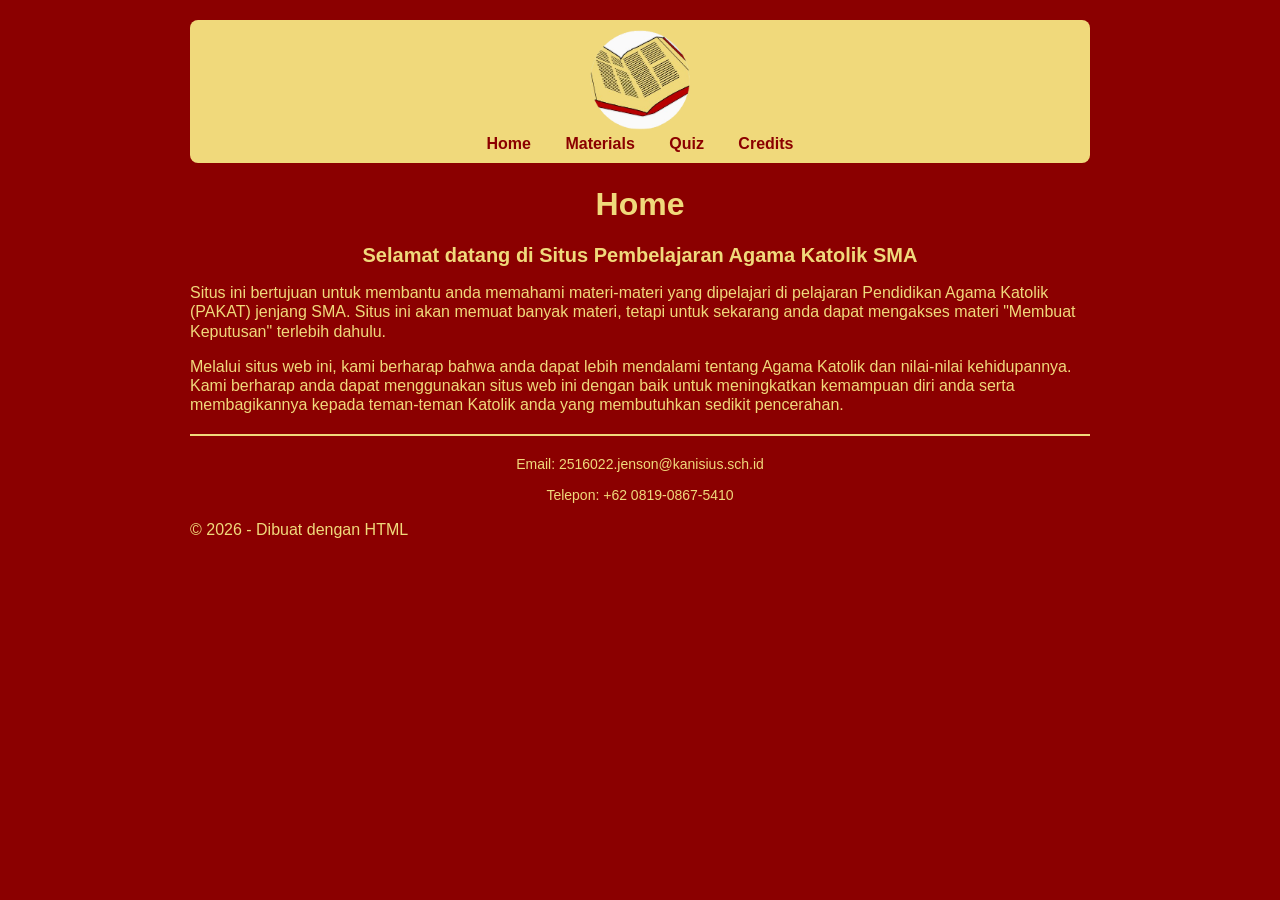
<file: index.html>
<!DOCTYPE html>
<html lang="en">
  <head>
    <meta charset="UTF-8">
    <link rel="stylesheet" href="styles.css">
    <meta name="viewport" content="width=device-width, initial-scale=1.0">
    <title>Pen</title>
  </head>
  <body>
  <!--- Navbar --->
  <nav>
    <img src="Logo.png" alt="Logo Situs" width="100px" height="100px" id="logo"><br>
    <a href="index.html">Home</a>
    <a href="materials.html">Materials</a>
    <a href="quiz.html">Quiz</a>
    <a href="credits.html">Credits</a>
  </nav>
    
  <h1>Home</h1>
    <p id="opening"><b>Selamat datang di Situs Pembelajaran Agama Katolik SMA</b></p>
    
    <p>Situs ini bertujuan untuk membantu anda memahami materi-materi yang dipelajari di pelajaran Pendidikan Agama Katolik (PAKAT) jenjang SMA. Situs ini akan memuat banyak materi, tetapi untuk sekarang anda dapat mengakses materi "Membuat Keputusan" terlebih dahulu.</p>

    <p>Melalui situs web ini, kami berharap bahwa anda dapat lebih mendalami tentang Agama Katolik dan nilai-nilai kehidupannya. Kami berharap anda dapat menggunakan situs web ini dengan baik untuk meningkatkan kemampuan diri anda serta membagikannya kepada teman-teman Katolik anda yang membutuhkan sedikit pencerahan.</p>
    
    <hr>
  <!--- Footer --->
    <p>Email: 2516022.jenson@kanisius.sch.id</p>
    <p>Telepon: +62 0819-0867-5410</p>
    <p>&copy; 2026 - Dibuat dengan HTML</p>
  </body>
</html>
</file>
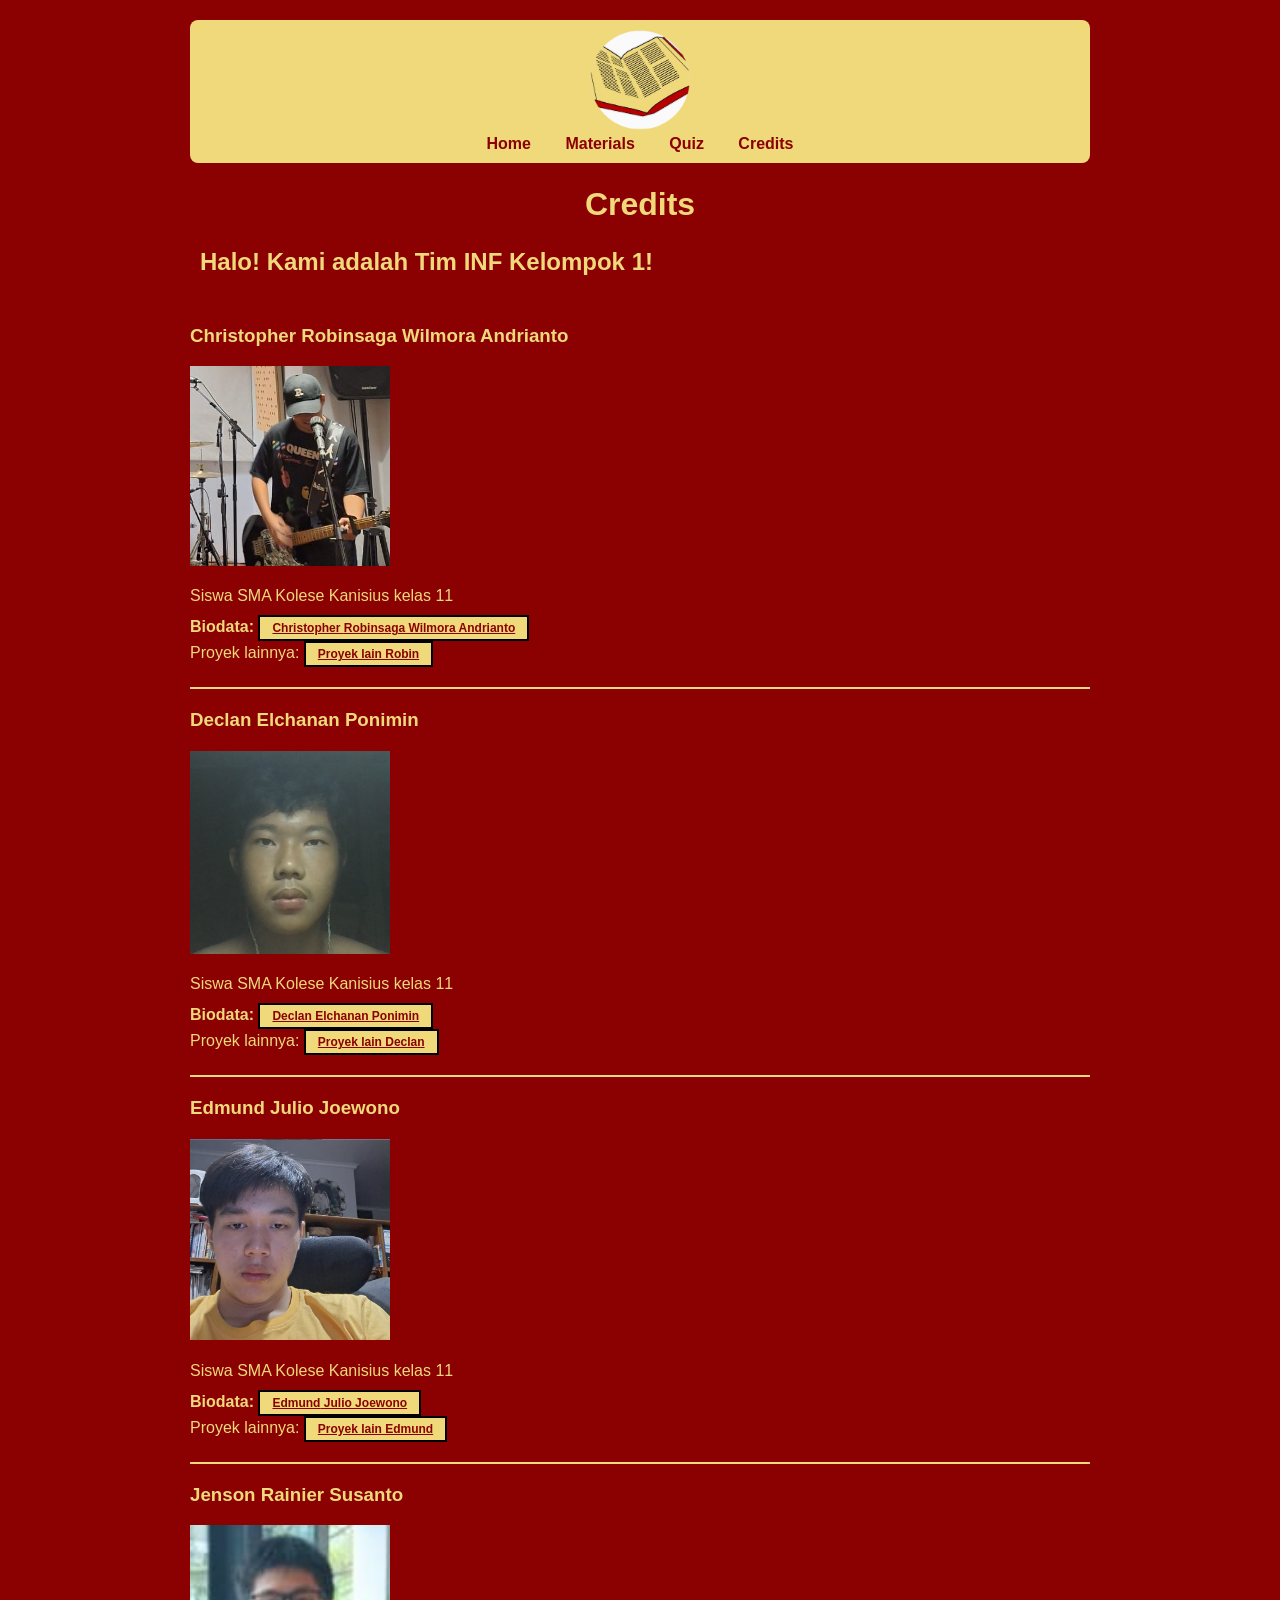
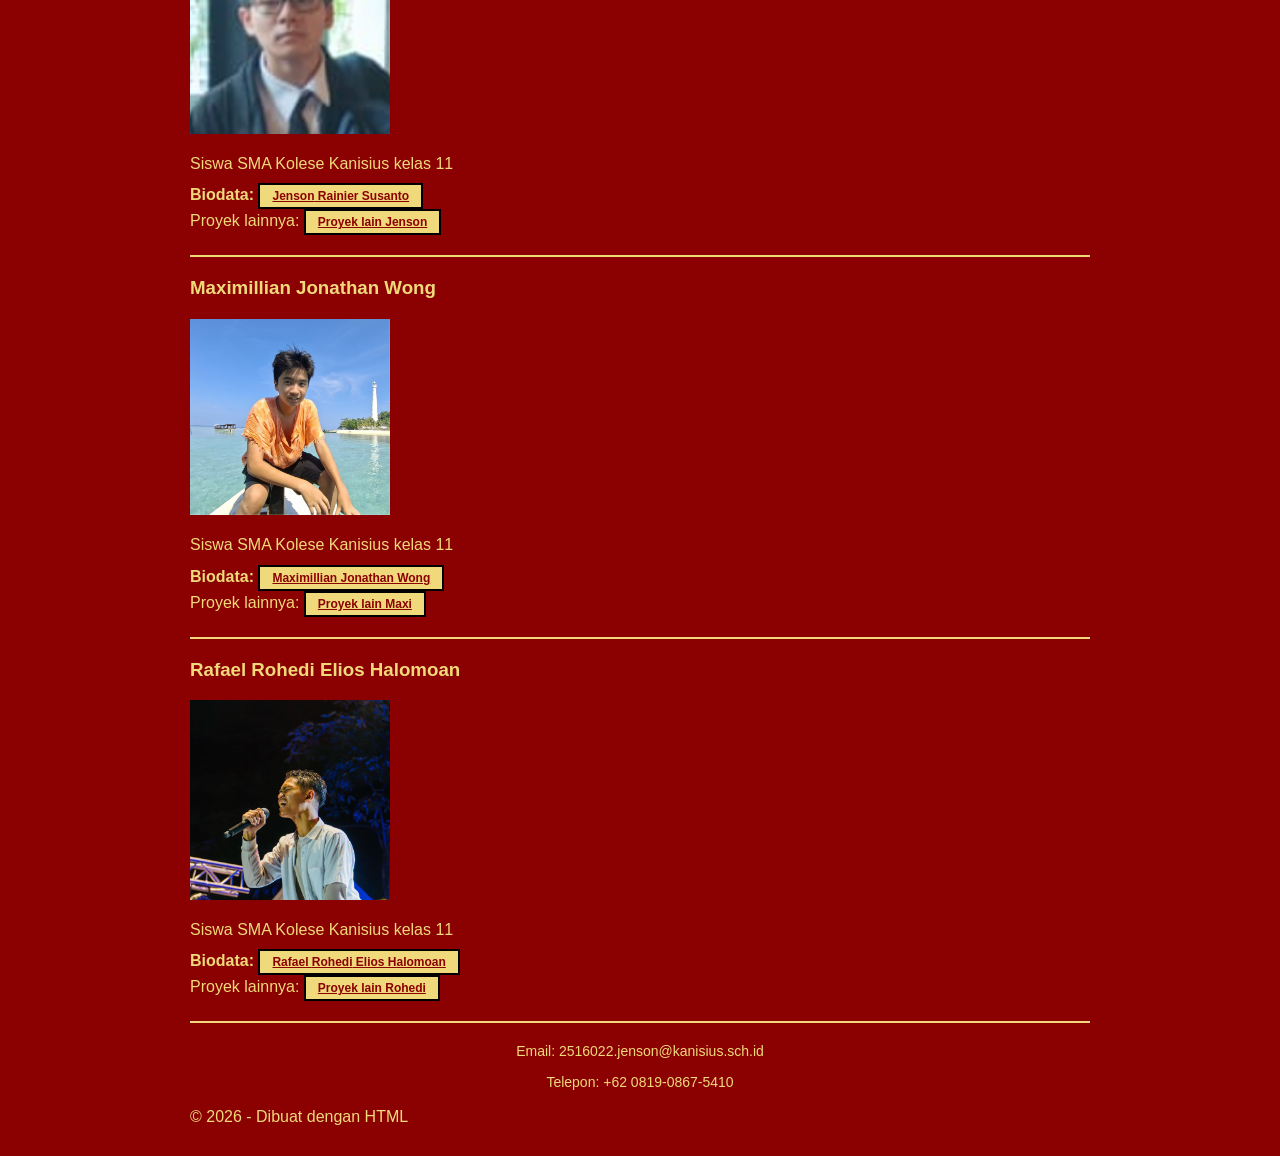
<file: credits.html>
<!DOCTYPE html>
<html lang="en">
  <head>
    <meta charset="UTF-8">
    <link rel="stylesheet" href="styles.css">
    <meta name="viewport" content="width=device-width, initial-scale=1.0">
    <title>Pen</title>
  </head>
  <body>
  <!--- Navbar --->
  <nav>
    <img src="Logo.png" alt="Logo Situs" width="100px" height="100px" id="logo"><br>
    <a href="index.html">Home</a>
    <a href="materials.html">Materials</a>
    <a href="quiz.html">Quiz</a>
    <a href="credits.html">Credits</a>
  </nav>
    
  <h1>Credits</h1>
    <h2 text-align="center">Halo! Kami adalah Tim INF Kelompok 1!</h3>
    <br>

    <h3>Christopher Robinsaga Wilmora Andrianto</h3>
    <img src="Robin.jpg" alt="Foto Profil Robin" width="200px">
    <p>Siswa SMA Kolese Kanisius kelas 11 </p>
    <label for="rbnbio"><b>Biodata:</b></label>
    <button type="button" id="rbnbio"><a href="https://codepen.io/christopherrobinsaga/pen/MYJXxvy" target="_blank" rel="noopener noreferrer" title="Biodata Robin">Christopher <strong>Robin</strong>saga Wilmora Andrianto</a></button>
    <br>
    <label for="rbnproject">Proyek lainnya:</label>
    <button type="button" id="rbnproject"><a href="https://codepen.io/christopherrobinsaga" target="_blank" rel="noopener noreferrer" title="Codepen Robin">Proyek lain Robin</a></button>

    <br><hr>
  
    <h3>Declan Elchanan Ponimin</h3>
    <img src="decln.jpg" alt="Foto Profil Declan" width="200px">
    <p>Siswa SMA Kolese Kanisius kelas 11</p>
    <label for="decbio"><b>Biodata:</b></label>
    <button type="button" id="decbio"><a href="https://codepen.io/editor/decln/pen/019f59f4-3c53-7ebe-b108-d872a327d01b" target="_parent" rel="noopener noreferrer" title="Biodata Declan"><strong>Declan</strong> Elchanan Ponimin</a></button>
    <br>
    <label for="decproject">Proyek lainnya:</label>
    <button type="button" id="decproject"><a href="https://codepen.io/decln" target="_blank" rel="noopener noreferrer" title="Codepen Declan">Proyek lain Declan</a></button>

    <br><hr>

    <h3>Edmund Julio Joewono</h3>
    <img src="Edmund.png" alt="Foto Profil Edmund" width="200px">
    <p>Siswa SMA Kolese Kanisius kelas 11</p>
    <label for="edmbio"><b>Biodata:</b></label>
    <button type="button" id="edmbio"><a href="https://codepen.io/editor/Edmund-Julio-Joewono/pen/019f59f9-184c-7f72-8b16-d4a9d03c524a" target="_parent" rel="noopener noreferrer" title="Bidoata Edmund"><strong>Edmund</strong> Julio Joewono</a></button>
    <br>
    <label for="edmproject">Proyek lainnya:</label>
    <button type="button" id="edmproject"><a href="https://codepen.io/christopherrobinsaga" target="_blank" rel="noopener noreferrer" title="Codepen Edmund">Proyek lain Edmund</a></button>

    <br><hr>
    
    <h3>Jenson Rainier Susanto</h3>
    <img src="Jenson Rainier Susanto.png" alt="Foto Profil Jenson" width="200px">
    <p>Siswa SMA Kolese Kanisius kelas 11</p>
    <label for="jsnbio"><b>Biodata:</b></label>
    <button type="button" id="jsnbio"><a href="https://codepen.io/editor/Jenson-Rainier-Susanto/pen/019f59e9-51e2-7b6e-9c55-2c0e0afe199e" target="_parent" rel="noopener noreferrer" title="Biodata Jenson"><strong>Jenson</strong> Rainier Susanto</a></button>
    <br>
    <label for="jsnproject">Proyek lainnya:</label>
    <button type="button" id="jsnproject"><a href="https://codepen.io/Jenson-Rainier-Susanto" target="_blank" rel="noopener noreferrer" title="Codepen Jenson">Proyek lain Jenson</a></button>

    <br><hr>

    <h3>Maximillian Jonathan Wong</h3>
    <img src="Maxi Wong.jpg" alt="Foto Profil Maxi" width="200px">
    <p>Siswa SMA Kolese Kanisius kelas 11</p>
    <label for="maxbio"><b>Biodata:</b></label>
    <button type="button" id="maxbio"><a href="https://codepen.io/editor/Maximillian-Jonathan-Wong/pen/019f59fb-5e3a-78c3-96d8-69058761eb44" target="_parent" rel="noopener noreferrer" title="Biodata Maxi"><strong>Maxi</strong>millian Jonathan Wong</a></button>
    <br>
    <label for="maxproject">Proyek lainnya:</label>
    <button type="button" id="maxproject"><a href="https://codepen.io/Maximillian-Jonathan-Wong" target="_blank" rel="noopener noreferrer" title="Codepen Maxi">Proyek lain Maxi</a></button>

    <br><hr>

    <h3>Rafael Rohedi Elios Halomoan</h3>
    <img src="Rohedi.jpg" alt="Foto Profil Rohedi" width="200px">
    <p>Siswa SMA Kolese Kanisius kelas 11</p>
    <label for="rhdbio"><b>Biodata:</b></label>
    <button type="button" id="rhdbio"><a href="https://codepen.io/editor/Rafael-Rohedi-Elios-Halomoan/pen/019f59fb-1648-78ab-9dd6-1f2da8e5431f" target="_parent" rel="noopener noreferrer" title="Biodata Rohedi">Rafael <strong>Rohedi</strong> Elios Halomoan</a></button>
    <br>
    <label for="rhdproject">Proyek lainnya:</label>
    <button type="button" id="rhdproject"><a href="https://codepen.io/Rafael-Rohedi-Elios-Halomoan" target="_blank" rel="noopener noreferrer" title="Codepen Rohedi">Proyek lain Rohedi</a></button>

    <hr>

    <p>Email: 2516022.jenson@kanisius.sch.id</p>
    <p>Telepon: +62 0819-0867-5410</p>
    <p>&copy; 2026 - Dibuat dengan HTML</p>
  </body>
</html>
</file>
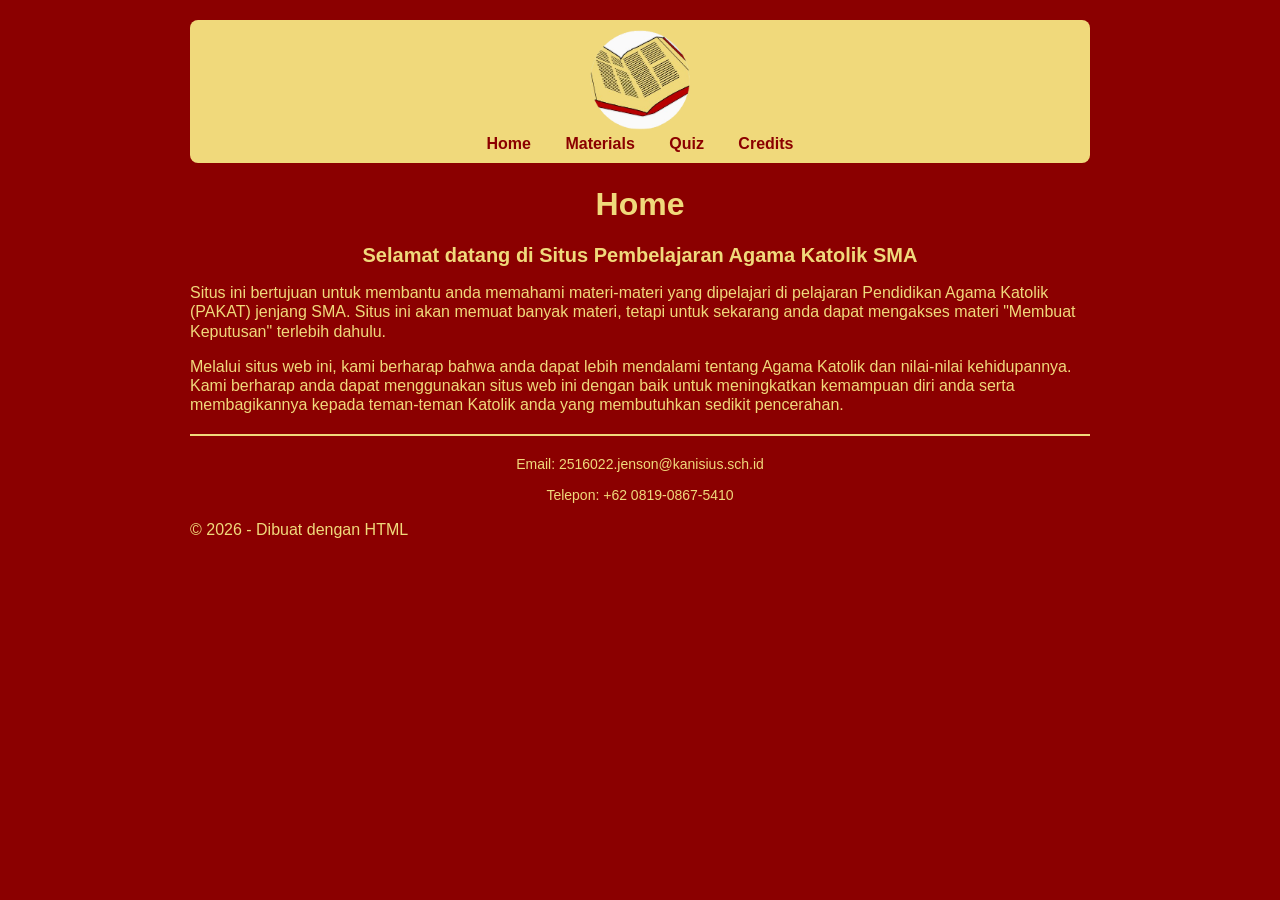
<file: home.html>
<!DOCTYPE html>
<html lang="en">
  <head>
    <meta charset="UTF-8">
    <link rel="stylesheet" href="styles.css">
    <meta name="viewport" content="width=device-width, initial-scale=1.0">
    <title>Pen</title>
  </head>
  <body>
  <!--- Navbar --->
  <nav>
    <img src="Logo.png" alt="Logo Situs" width="100px" height="100px" id="logo"><br>
    <a href="home.html">Home</a>
    <a href="materials.html">Materials</a>
    <a href="quiz.html">Quiz</a>
    <a href="credits.html">Credits</a>
  </nav>
    
  <h1>Home</h1>
    <p id="opening"><b>Selamat datang di Situs Pembelajaran Agama Katolik SMA</b></p>
    
    <p>Situs ini bertujuan untuk membantu anda memahami materi-materi yang dipelajari di pelajaran Pendidikan Agama Katolik (PAKAT) jenjang SMA. Situs ini akan memuat banyak materi, tetapi untuk sekarang anda dapat mengakses materi "Membuat Keputusan" terlebih dahulu.</p>

    <p>Melalui situs web ini, kami berharap bahwa anda dapat lebih mendalami tentang Agama Katolik dan nilai-nilai kehidupannya. Kami berharap anda dapat menggunakan situs web ini dengan baik untuk meningkatkan kemampuan diri anda serta membagikannya kepada teman-teman Katolik anda yang membutuhkan sedikit pencerahan.</p>
    
    <hr>
  <!--- Footer --->
    <p>Email: 2516022.jenson@kanisius.sch.id</p>
    <p>Telepon: +62 0819-0867-5410</p>
    <p>&copy; 2026 - Dibuat dengan HTML</p>
  </body>
</html>
</file>
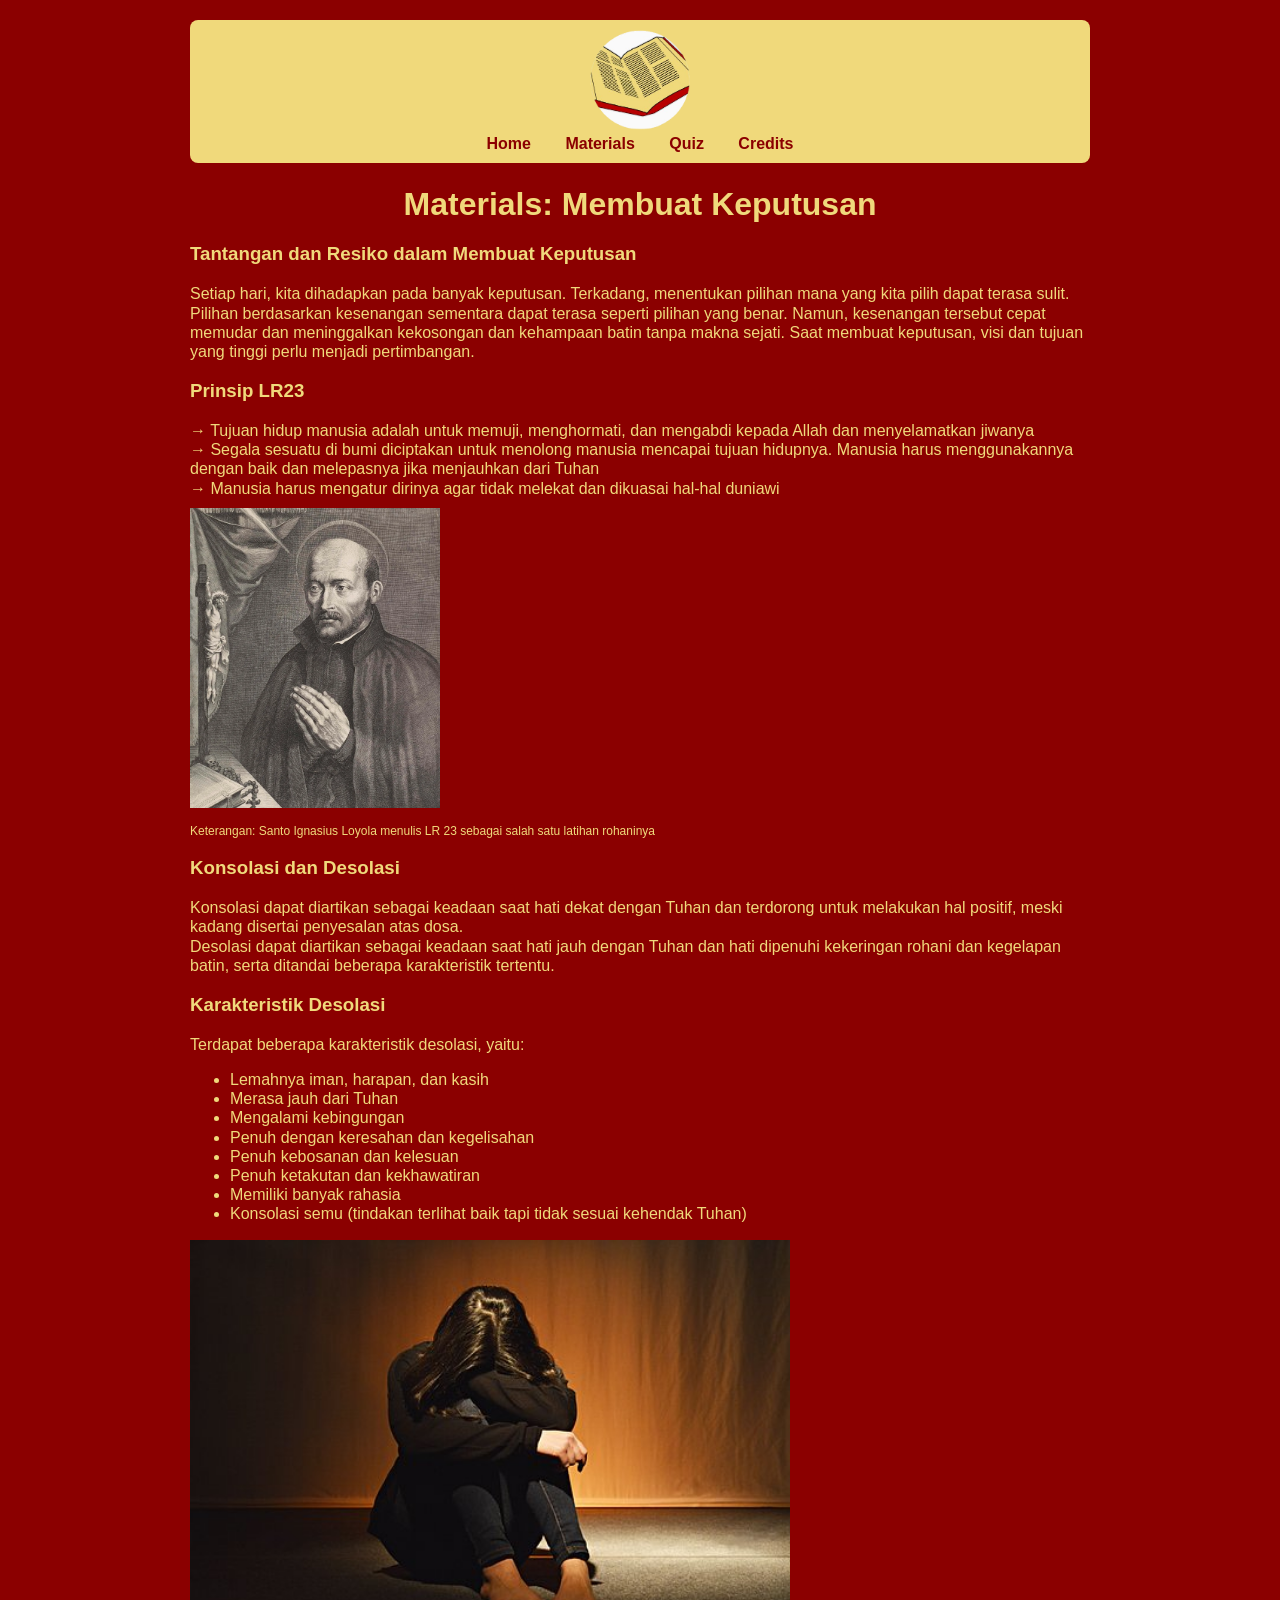
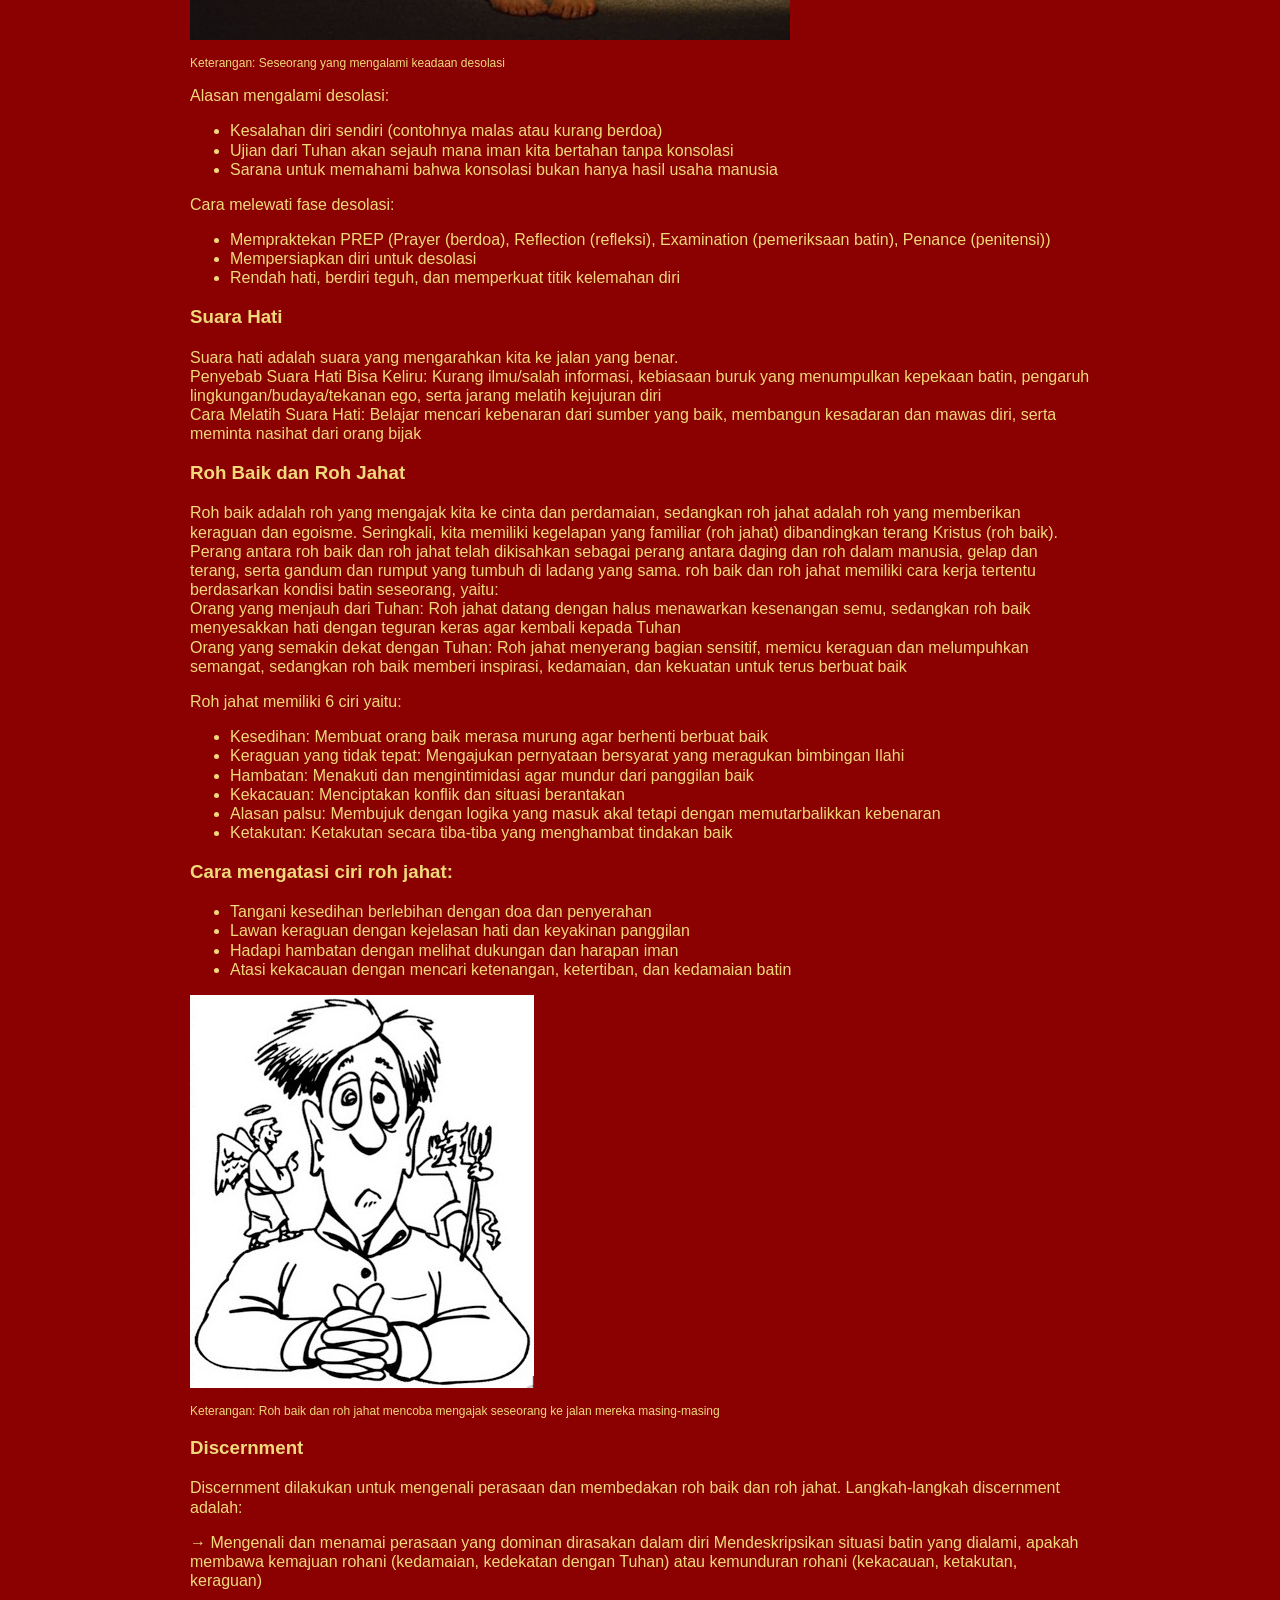
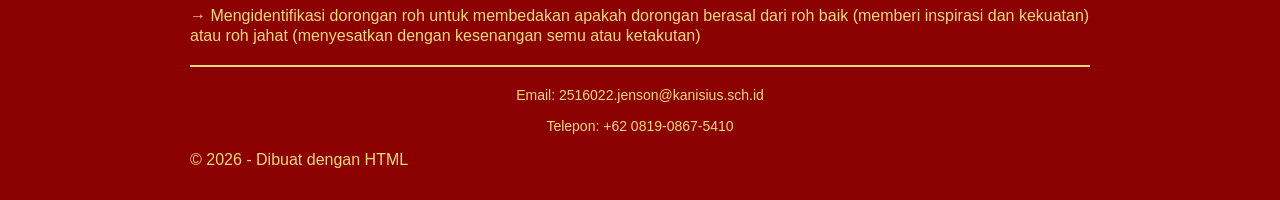
<file: materials.html>
<!DOCTYPE html>
<html lang="en">
  <head>
    <meta charset="UTF-8">
    <link rel="stylesheet" href="styles.css">
    <meta name="viewport" content="width=device-width, initial-scale=1.0">
    <title>Pen</title>
  </head>
  <body>
  <!--- Navbar --->
  <nav>
    <img src="Logo.png" alt="Logo Situs" width="100px" height="100px" id="logo"><br>
    <a href="home.html">Home</a>
    <a href="materials.html">Materials</a>
    <a href="quiz.html">Quiz</a>
    <a href="credits.html">Credits</a>
  </nav>
    
  <h1>Materials: Membuat Keputusan</h1>
    <h3>Tantangan dan Resiko dalam Membuat Keputusan</h3>
    <p>Setiap hari, kita dihadapkan pada banyak keputusan. Terkadang, menentukan pilihan mana yang kita pilih dapat terasa sulit. Pilihan berdasarkan kesenangan sementara dapat terasa seperti pilihan yang benar. Namun, kesenangan tersebut cepat memudar dan meninggalkan kekosongan dan kehampaan batin tanpa makna sejati. Saat membuat keputusan, visi dan tujuan yang tinggi perlu menjadi pertimbangan.</p>

    <h3>Prinsip LR23</h3>
    <p>→ Tujuan hidup manusia adalah untuk memuji, menghormati, dan mengabdi kepada Allah dan menyelamatkan jiwanya<br>
→ Segala sesuatu di bumi diciptakan untuk menolong manusia mencapai tujuan hidupnya. Manusia harus menggunakannya dengan baik dan melepasnya jika menjauhkan dari Tuhan<br>
→ Manusia harus mengatur dirinya agar tidak melekat dan dikuasai hal-hal duniawi</p>
    <img src="St-Ignatius-of-Loyola.webp" alt="Santo Ignasius Loyola, yang menulis LR23" width="250px" height="300px"><br>
    <p class="ket">Keterangan: Santo Ignasius Loyola menulis LR 23 sebagai salah satu latihan rohaninya</p>

    <h3>Konsolasi dan Desolasi</h3>
    <p>Konsolasi dapat diartikan sebagai keadaan saat hati dekat dengan Tuhan dan terdorong untuk melakukan hal positif, meski kadang disertai penyesalan atas dosa.<br>
Desolasi dapat diartikan sebagai keadaan saat hati jauh dengan Tuhan dan hati dipenuhi kekeringan rohani dan kegelapan batin, serta ditandai beberapa karakteristik tertentu.
  
    <h3>Karakteristik Desolasi</h3>
    <p>Terdapat beberapa karakteristik desolasi, yaitu:
    <ul>
      <li>Lemahnya iman, harapan, dan kasih</li>
      <li>Merasa jauh dari Tuhan</li>
      <li>Mengalami kebingungan</li>
      <li>Penuh dengan keresahan dan kegelisahan</li>
      <li>Penuh kebosanan dan kelesuan</li>
      <li>Penuh ketakutan dan kekhawatiran</li>
      <li>Memiliki banyak rahasia</li>
      <li>Konsolasi semu (tindakan terlihat baik tapi tidak sesuai kehendak Tuhan)</li>
    </ul>
    <img src="Desolasi.jpg" alt="Keadaan Desolasi" width="600x" height="400px"><br>
    <p class="ket">Keterangan: Seseorang yang mengalami keadaan desolasi</p>
    
    <p>Alasan mengalami desolasi:<p>
    <ul>
      <li>Kesalahan diri sendiri (contohnya malas atau kurang berdoa)</li>
      <li>Ujian dari Tuhan akan sejauh mana iman kita bertahan tanpa konsolasi</li>
      <li>Sarana untuk memahami bahwa konsolasi bukan hanya hasil usaha manusia</li>
    </ul>
    
    <p>Cara melewati fase desolasi:</p>
    <ul>
      <li>Mempraktekan PREP (Prayer (berdoa), Reflection (refleksi), Examination (pemeriksaan batin), Penance (penitensi))</li>
      <li>Mempersiapkan diri untuk desolasi</li>
      <li>Rendah hati, berdiri teguh, dan memperkuat titik kelemahan diri</li>
    </ul>
      
    <h3>Suara Hati</h3>
    <p>Suara hati adalah suara yang mengarahkan kita ke jalan yang benar.<br>
    Penyebab Suara Hati Bisa Keliru: Kurang ilmu/salah informasi, kebiasaan buruk yang menumpulkan kepekaan batin, pengaruh lingkungan/budaya/tekanan ego, serta jarang melatih kejujuran diri<br>
    Cara Melatih Suara Hati: Belajar mencari kebenaran dari sumber yang baik, membangun kesadaran dan mawas diri, serta meminta nasihat dari orang bijak</p>

    <h3>Roh Baik dan Roh Jahat</h3>
    <p>Roh baik adalah roh yang mengajak kita ke cinta dan perdamaian, sedangkan roh jahat adalah roh yang memberikan keraguan dan egoisme. Seringkali, kita memiliki kegelapan yang familiar (roh jahat) dibandingkan terang Kristus (roh baik). Perang antara roh baik dan roh jahat telah dikisahkan sebagai perang antara daging dan roh dalam manusia, gelap dan terang, serta gandum dan rumput yang tumbuh di ladang yang sama. roh baik dan roh jahat memiliki cara kerja tertentu berdasarkan kondisi batin seseorang, yaitu:<br>
Orang yang menjauh dari Tuhan: Roh jahat datang dengan halus menawarkan kesenangan semu, sedangkan roh baik menyesakkan hati dengan teguran keras agar kembali kepada Tuhan<br>
Orang yang semakin dekat dengan Tuhan: Roh jahat menyerang bagian sensitif, memicu keraguan dan melumpuhkan semangat, sedangkan roh baik memberi inspirasi, kedamaian, dan kekuatan untuk terus berbuat baik</p>

      <p>Roh jahat memiliki 6 ciri yaitu:</p>
      <ul>
        <li>Kesedihan: Membuat orang baik merasa murung agar berhenti berbuat baik</li>
        <li>Keraguan yang tidak tepat: Mengajukan pernyataan bersyarat yang meragukan bimbingan Ilahi</li>
        <li>Hambatan: Menakuti dan mengintimidasi agar mundur dari panggilan baik</li>
        <li>Kekacauan: Menciptakan konflik dan situasi berantakan</li>
        <li>Alasan palsu: Membujuk dengan logika yang masuk akal tetapi dengan memutarbalikkan kebenaran</li>
        <li>Ketakutan: Ketakutan secara tiba-tiba yang menghambat tindakan baik</li>
      </ul>

    <h3>Cara mengatasi ciri roh jahat:</h3>
      <ul>
        <li>Tangani kesedihan berlebihan dengan doa dan penyerahan</li>
        <li>Lawan keraguan dengan kejelasan hati dan keyakinan panggilan</li>
        <li>Hadapi hambatan dengan melihat dukungan dan harapan iman</li>
        <li>Atasi kekacauan dengan mencari ketenangan, ketertiban, dan kedamaian batin</li>
      </ul>
    <img src="Roh baik Roh jahat.jpg" alt="Roh baik dan roh jahat mencoba mengajak seseorang ke jalan mereka masing-masing">
    <p class="ket">Keterangan: Roh baik dan roh jahat mencoba mengajak seseorang ke jalan mereka masing-masing</p>
    
    <h3>Discernment</h3>
      <p>Discernment dilakukan untuk mengenali perasaan dan membedakan roh baik dan roh jahat. Langkah-langkah discernment adalah:</p>
      <p>→ Mengenali dan menamai perasaan yang dominan dirasakan dalam diri
Mendeskripsikan situasi batin yang dialami, apakah membawa kemajuan rohani (kedamaian, kedekatan dengan Tuhan) atau kemunduran rohani (kekacauan, ketakutan, keraguan)</p>
      <p>→ Mengidentifikasi dorongan roh untuk membedakan apakah dorongan berasal dari roh baik (memberi inspirasi dan kekuatan) atau roh jahat (menyesatkan dengan kesenangan semu atau ketakutan)</p>
  
    <hr>

    <p>Email: 2516022.jenson@kanisius.sch.id</p>
    <p>Telepon: +62 0819-0867-5410</p>
    <p>&copy; 2026 - Dibuat dengan HTML</p>
  </body>
</html>
</file>
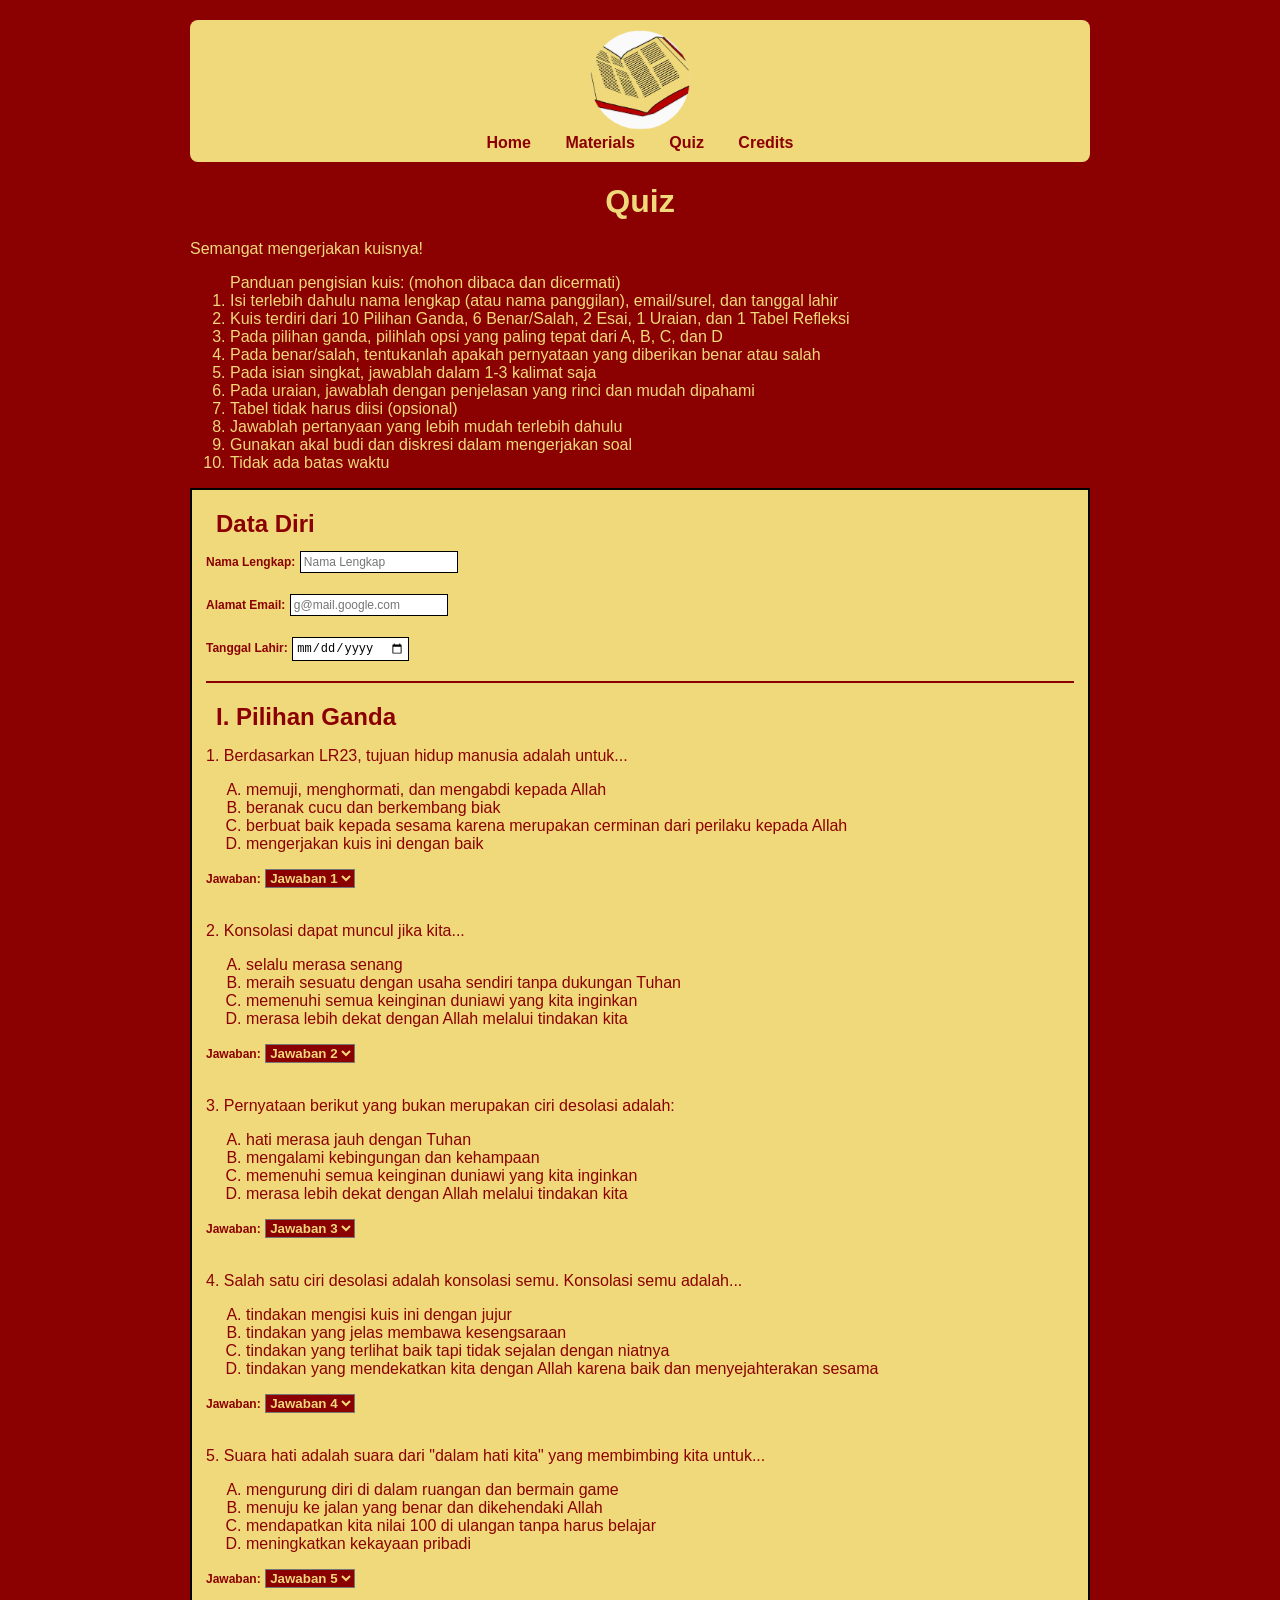
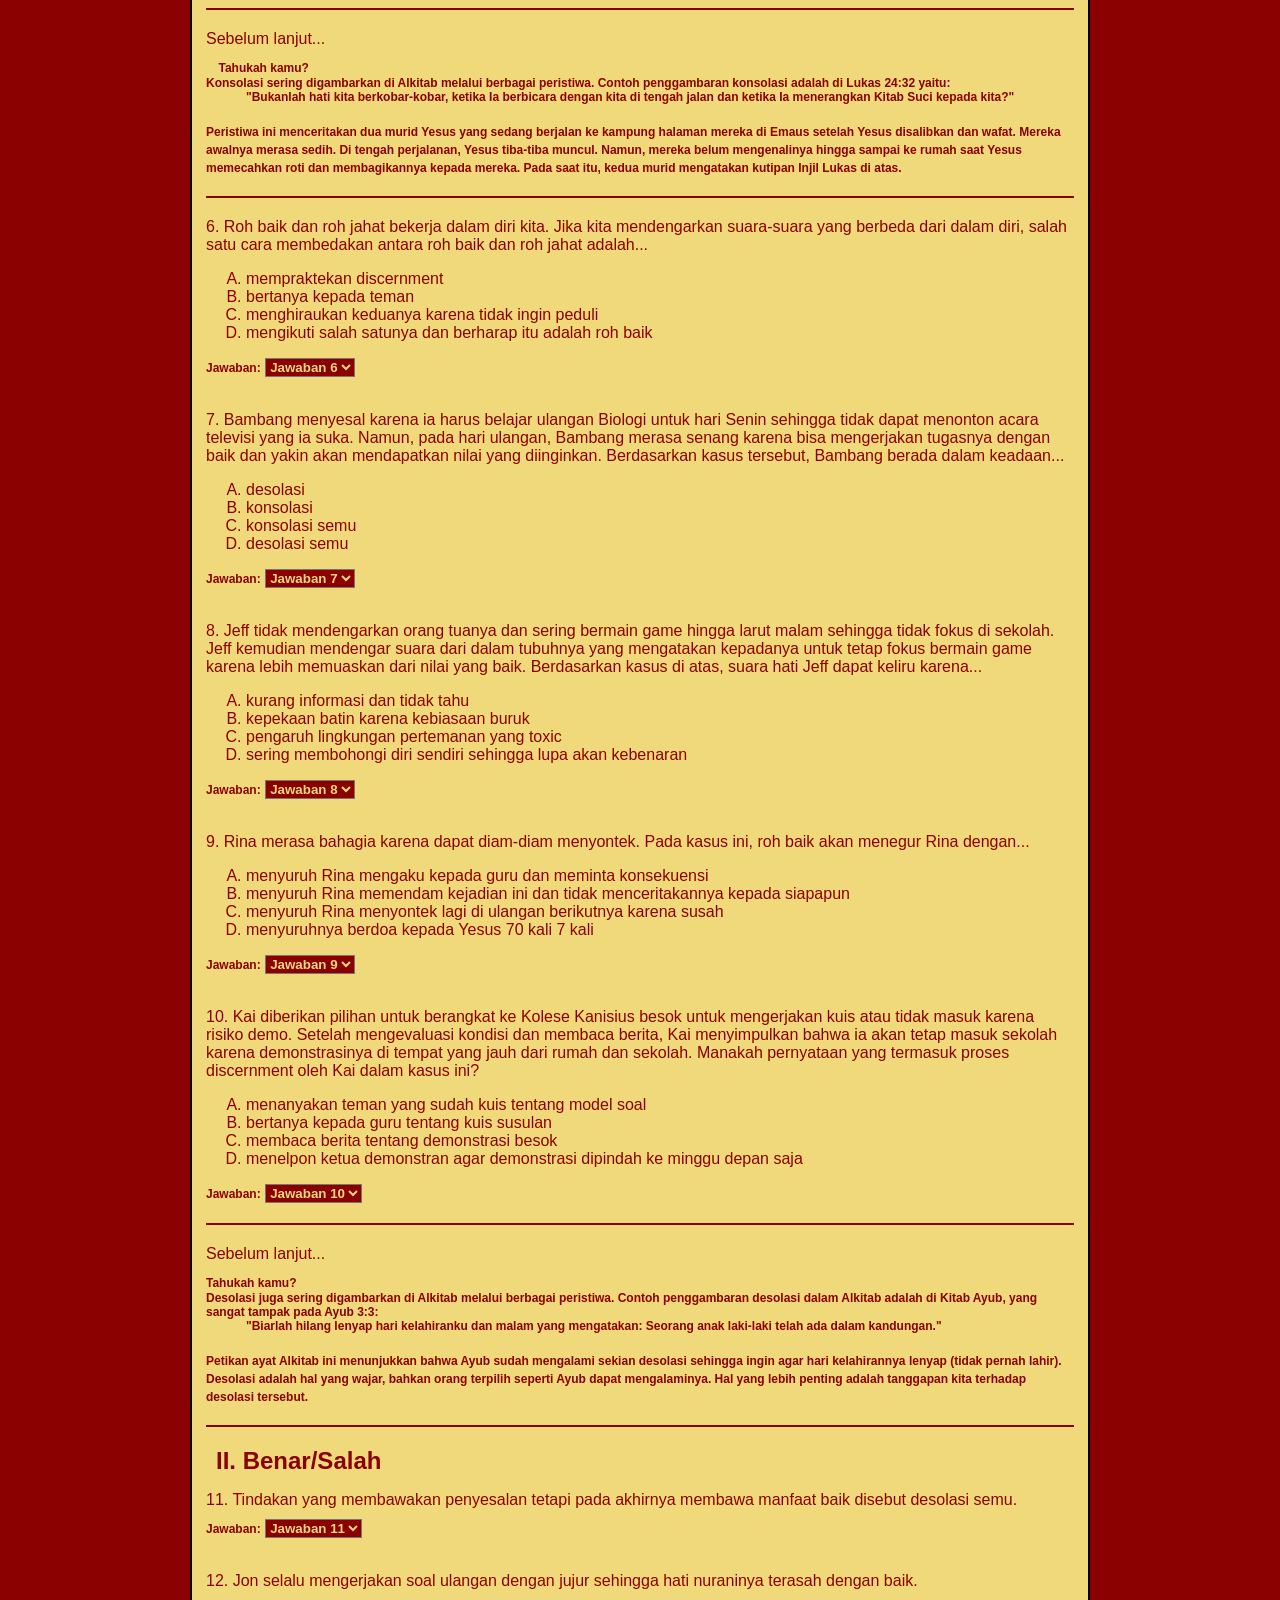
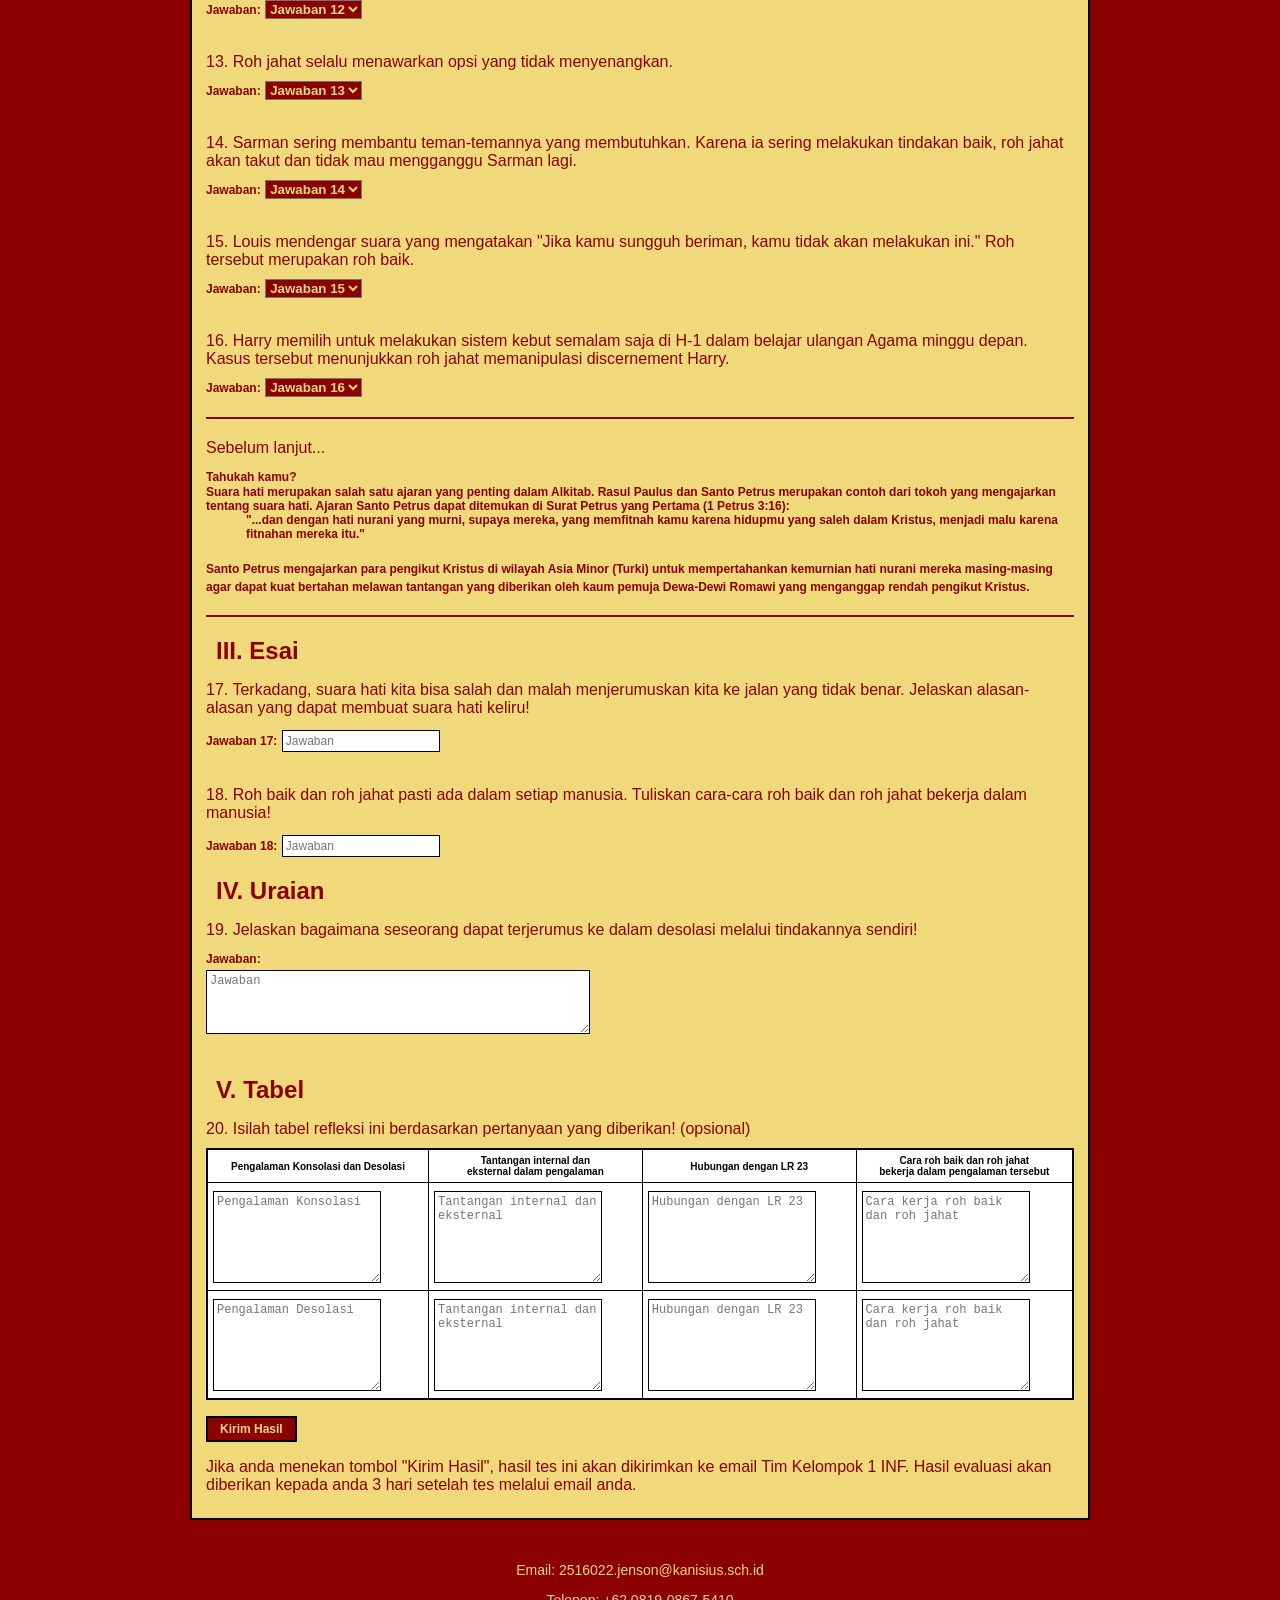
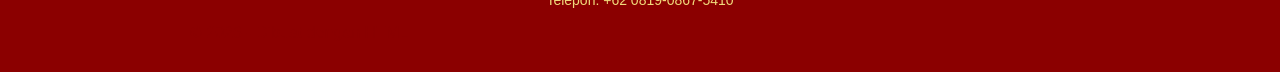
<file: quiz.html>
<!DOCTYPE html>
<html lang="en">
  <head>
    <meta charset="UTF-8">
    <link rel="stylesheet" href="formstyles.css">
    <meta name="viewport" content="width=device-width, initial-scale=1.0">
    <title>Pen</title>
  </head>
  <body>
  <!--- Navbar --->
  <nav>
    <img src="Logo.png" alt="Logo Situs" width="100px" height="100px" id="logo"><br>
    <a href="home.html">Home</a>
    <a href="materials.html">Materials</a>
    <a href="quiz.html">Quiz</a>
    <a href="credits.html">Credits</a>
  </nav>
    
  <h1>Quiz</h1>
    <p class="awal">Semangat mengerjakan kuisnya!</p>
    <ol class="awal" id="awal">Panduan pengisian kuis: (mohon dibaca dan dicermati)
      <li>Isi terlebih dahulu nama lengkap (atau nama panggilan), email/surel, dan tanggal lahir</li>
      <li>Kuis terdiri dari 10 Pilihan Ganda, 6 Benar/Salah, 2 Esai, 1 Uraian, dan 1 Tabel Refleksi</li>
      <li>Pada pilihan ganda, pilihlah opsi yang paling tepat dari A, B, C, dan D</li>
      <li>Pada benar/salah, tentukanlah apakah pernyataan yang diberikan benar atau salah</li>
      <li>Pada isian singkat, jawablah dalam 1-3 kalimat saja</li>
      <li>Pada uraian, jawablah dengan penjelasan yang rinci dan mudah dipahami</li>
      <li>Tabel tidak harus diisi (opsional)</li>
      <li>Jawablah pertanyaan yang lebih mudah terlebih dahulu</li>
      <li>Gunakan akal budi dan diskresi dalam mengerjakan soal</li>
      <li>Tidak ada batas waktu</li>
    </ol>
    <form>
      <h2>Data Diri</h2>
      
      <label for="FullName">Nama Lengkap:</label>
      <input type="text" id="FullName" placeholder="Nama Lengkap" required>
      <br><br>

      <label for="Email">Alamat Email:</label>
      <input type="email" id="Email" placeholder="g@mail.google.com" required>

      <br><br>

      <label for="Date">Tanggal Lahir:</label>
      <input type="date" id="Date" required>

      <br><hr>

      <h2>I. Pilihan Ganda</h2>
      
      <p>1. Berdasarkan LR23, tujuan hidup manusia adalah untuk...</p>
      <ol type="A">
        <li>memuji, menghormati, dan mengabdi kepada Allah</li>
        <li>beranak cucu dan berkembang biak</li>
        <li>berbuat baik kepada sesama karena merupakan cerminan dari perilaku kepada Allah</li>
        <li>mengerjakan kuis ini dengan baik</li>
      </ol>
      <label for="Problem1">Jawaban:</label>
      <select id="Problem1" required>
        <option value="">Jawaban 1</option>
        <option value="A">A</option>
        <option value="B">B</option>
        <option value="C">C</option>
        <option value="D">D</option>
      </select>

      <br><br>
      
      <p>2. Konsolasi dapat muncul jika kita...</p>
      <ol type="A">
        <li>selalu merasa senang</li>
        <li>meraih sesuatu dengan usaha sendiri tanpa dukungan Tuhan</li>
        <li>memenuhi semua keinginan duniawi yang kita inginkan</li>
        <li>merasa lebih dekat dengan Allah melalui tindakan kita</li>
      </ol>
      <label for="Problem2">Jawaban:</label>
      <select id="Problem2" required>
        <option value="">Jawaban 2</option>
        <option value="A">A</option>
        <option value="B">B</option>
        <option value="C">C</option>
        <option value="D">D</option>
      </select>

      <br><br>

      <p>3. Pernyataan berikut yang bukan merupakan ciri desolasi adalah:</p>
      <ol type="A">
        <li>hati merasa jauh dengan Tuhan</li>
        <li>mengalami kebingungan dan kehampaan</li>
        <li>memenuhi semua keinginan duniawi yang kita inginkan</li>
        <li>merasa lebih dekat dengan Allah melalui tindakan kita</li>
      </ol>
      <label for="Problem3">Jawaban:</label>
      <select id="Problem3" required>
        <option value="">Jawaban 3</option>
        <option value="A">A</option>
        <option value="B">B</option>
        <option value="C">C</option>
        <option value="D">D</option>
      </select>

      <br><br>

      <p>4. Salah satu ciri desolasi adalah konsolasi semu. Konsolasi semu adalah...</p>
      <ol type="A">
        <li>tindakan mengisi kuis ini dengan jujur</li>
        <li>tindakan yang jelas membawa kesengsaraan</li>
        <li>tindakan yang terlihat baik tapi tidak sejalan dengan niatnya</li>
        <li>tindakan yang mendekatkan kita dengan Allah karena baik dan menyejahterakan sesama</li>
      </ol>
      <label for="Problem4">Jawaban:</label>
      <select id="Problem4" required>
        <option value="">Jawaban 4</option>
        <option value="A">A</option>
        <option value="B">B</option>
        <option value="C">C</option>
        <option value="D">D</option>
      </select>

      <br><br>
      
      <p>5. Suara hati adalah suara dari "dalam hati kita" yang membimbing kita untuk...</p>
      <ol type="A">
        <li>mengurung diri di dalam ruangan dan bermain game</li>
        <li>menuju ke jalan yang benar dan dikehendaki Allah</li>
        <li>mendapatkan kita nilai 100 di ulangan tanpa harus belajar</li>
        <li>meningkatkan kekayaan pribadi</li>
      </ol>
      <label for="Problem5">Jawaban:</label>
      <select id="Problem5" required>
        <option value="">Jawaban 5</option>
        <option value="A">A</option>
        <option value="B">B</option>
        <option value="C">C</option>
        <option value="D">D</option>
      </select>

      <hr>
      <p>Sebelum lanjut...</p>c
      <label>Tahukah kamu?</label>
      <br>
      <dt class="funf">Konsolasi sering digambarkan di Alkitab melalui berbagai peristiwa. Contoh penggambaran konsolasi adalah di Lukas 24:32 yaitu:</dt>
      <dd class="funf">"Bukanlah hati kita berkobar-kobar, ketika Ia berbicara dengan kita di tengah jalan dan ketika Ia menerangkan Kitab Suci kepada kita?"</dd>
      <br>
      <label>Peristiwa ini menceritakan dua murid Yesus yang sedang berjalan ke kampung halaman mereka di Emaus setelah Yesus disalibkan dan wafat. Mereka awalnya merasa sedih. Di tengah perjalanan, Yesus tiba-tiba muncul. Namun, mereka belum mengenalinya hingga sampai ke rumah saat Yesus memecahkan roti dan membagikannya kepada mereka. Pada saat itu, kedua murid mengatakan kutipan Injil Lukas di atas.</label>
      <hr>

      <p>6. Roh baik dan roh jahat bekerja dalam diri kita. Jika kita mendengarkan suara-suara yang berbeda dari dalam diri, salah satu cara membedakan antara roh baik dan roh jahat adalah...</p>
      <ol type="A">
        <li>mempraktekan discernment</li>
        <li>bertanya kepada teman</li>
        <li>menghiraukan keduanya karena tidak ingin peduli</li>
        <li>mengikuti salah satunya dan berharap itu adalah roh baik</li>
      </ol>
      <label for="Problem6">Jawaban:</label>
      <select id="Problem6" required>
        <option value="">Jawaban 6</option>
        <option value="A">A</option>
        <option value="B">B</option>
        <option value="C">C</option>
        <option value="D">D</option>
      </select>

      <br><br>

      <p>7. Bambang menyesal karena ia harus belajar ulangan Biologi untuk hari Senin sehingga tidak dapat menonton acara televisi yang ia suka. Namun, pada hari ulangan, Bambang merasa senang karena bisa mengerjakan tugasnya dengan baik dan yakin akan mendapatkan nilai yang diinginkan. Berdasarkan kasus tersebut, Bambang berada dalam keadaan...</p>
      <ol type="A">
        <li>desolasi</li>
        <li>konsolasi</li>
        <li>konsolasi semu</li>
        <li>desolasi semu</li>
      </ol>
      <label for="Problem7">Jawaban:</label>
      <select id="Problem7" required>
        <option value="">Jawaban 7</option>
        <option value="A">A</option>
        <option value="B">B</option>
        <option value="C">C</option>
        <option value="D">D</option>
      </select>

      <br><br>
      
      <p>8. Jeff tidak mendengarkan orang tuanya dan sering bermain game hingga larut malam sehingga tidak fokus di sekolah. Jeff kemudian mendengar suara dari dalam tubuhnya yang mengatakan kepadanya untuk tetap fokus bermain game karena lebih memuaskan dari nilai yang baik. Berdasarkan kasus di atas, suara hati Jeff dapat keliru karena...</p>
      <ol type="A">
        <li>kurang informasi dan tidak tahu</li>
        <li>kepekaan batin karena kebiasaan buruk</li>
        <li>pengaruh lingkungan pertemanan yang toxic</li>
        <li>sering membohongi diri sendiri sehingga lupa akan kebenaran</li>
      </ol>
      <label for="Problem8">Jawaban:</label>
      <select id="Problem8" required>
        <option value="">Jawaban 8</option>
        <option value="A">A</option>
        <option value="B">B</option>
        <option value="C">C</option>
        <option value="D">D</option>
      </select>

      <br><br>

      <p>9. Rina merasa bahagia karena dapat diam-diam menyontek. Pada kasus ini, roh baik akan menegur Rina dengan...</p>
      <ol type="A">
        <li>menyuruh Rina mengaku kepada guru dan meminta konsekuensi</li>
        <li>menyuruh Rina memendam kejadian ini dan tidak menceritakannya kepada siapapun</li>
        <li>menyuruh Rina menyontek lagi di ulangan berikutnya karena susah</li>
        <li>menyuruhnya berdoa kepada Yesus 70 kali 7 kali</li>
      </ol>
      <label for="Problem9">Jawaban:</label>
      <select id="Problem9" required>
        <option value="">Jawaban 9</option>
        <option value="A">A</option>
        <option value="B">B</option>
        <option value="C">C</option>
        <option value="D">D</option>
      </select>

      <br><br>

      <p>10. Kai diberikan pilihan untuk berangkat ke Kolese Kanisius besok untuk mengerjakan kuis atau tidak masuk karena risiko demo. Setelah mengevaluasi kondisi dan membaca berita, Kai menyimpulkan bahwa ia akan tetap masuk sekolah karena demonstrasinya di tempat yang jauh dari rumah dan sekolah. Manakah pernyataan yang termasuk proses discernment oleh Kai dalam kasus ini?</p>
      <ol type="A">
        <li>menanyakan teman yang sudah kuis tentang model soal</li>
        <li>bertanya kepada guru tentang kuis susulan</li>
        <li>membaca berita tentang demonstrasi besok</li>
        <li>menelpon ketua demonstran agar demonstrasi dipindah ke minggu depan saja</li>
      </ol>
      <label for="Problem10">Jawaban:</label>
      <select id="Problem10" required>
        <option value="">Jawaban 10</option>
        <option value="A">A</option>
        <option value="B">B</option>
        <option value="C">C</option>
        <option value="D">D</option>
      </select>
      
      <hr>
      <p>Sebelum lanjut...</p>
      <label>Tahukah kamu?</label>
      <br>
      <dt class="funf">Desolasi juga sering digambarkan di Alkitab melalui berbagai peristiwa. Contoh penggambaran desolasi dalam Alkitab adalah di Kitab Ayub, yang sangat tampak pada Ayub 3:3:</dt>
      <dd class="funf">"Biarlah hilang lenyap hari kelahiranku dan malam yang mengatakan: Seorang anak laki-laki telah ada dalam kandungan."</dd>
      <br>
      <label>Petikan ayat Alkitab ini menunjukkan bahwa Ayub sudah mengalami sekian desolasi sehingga ingin agar hari kelahirannya lenyap (tidak pernah lahir). Desolasi adalah hal yang wajar, bahkan orang terpilih seperti Ayub dapat mengalaminya. Hal yang lebih penting adalah tanggapan kita terhadap desolasi tersebut.</label>
      <hr>

      <h2>II. Benar/Salah</h2>

      <p>11. Tindakan yang membawakan penyesalan tetapi pada akhirnya membawa manfaat baik disebut desolasi semu.</p>
      <label for="Problem11">Jawaban:</label>
      <select id="Problem11" required>
        <option value="">Jawaban 11</option>
        <option value="Benar">Benar</option>
        <option value="Salah">Salah</option>
      </select>

      <br><br>

      <p>12. Jon selalu mengerjakan soal ulangan dengan jujur sehingga hati nuraninya terasah dengan baik.</p>
      <label for="Problem12">Jawaban:</label>
      <select id="Problem12" required>
        <option value="">Jawaban 12</option>
        <option value="Benar">Benar</option>
        <option value="Salah">Salah</option>
      </select>

      <br><br>

      <p>13. Roh jahat selalu menawarkan opsi yang tidak menyenangkan.</p>
      <label for="Problem13">Jawaban:</label>
      <select id="Problem13" required>
        <option value="">Jawaban 13</option>
        <option value="Benar">Benar</option>
        <option value="Salah">Salah</option>
      </select>

      <br><br>

      <p>14. Sarman sering membantu teman-temannya yang membutuhkan. Karena ia sering melakukan tindakan baik, roh jahat akan takut dan tidak mau mengganggu Sarman lagi.</p>
      <label for="Problem14">Jawaban:</label>
      <select id="Problem14" required>
        <option value="">Jawaban 14</option>
        <option value="Benar">Benar</option>
        <option value="Salah">Salah</option>
      </select>

      <br><br>

      <p>15. Louis mendengar suara yang mengatakan "Jika kamu sungguh beriman, kamu tidak akan melakukan ini." Roh tersebut merupakan roh baik.</p>
      <label for="Problem15">Jawaban:</label>
      <select id="Problem15" required>
        <option value="">Jawaban 15</option>
        <option value="Benar">Benar</option>
        <option value="Salah">Salah</option>
      </select>

      <br><br>

      <p>16. Harry memilih untuk melakukan sistem kebut semalam saja di H-1 dalam belajar ulangan Agama minggu depan. Kasus tersebut menunjukkan roh jahat memanipulasi discernement Harry.</p>
      <label for="Problem16">Jawaban:</label>
      <select id="Problem16" required>
        <option value="">Jawaban 16</option>
        <option value="Benar">Benar</option>
        <option value="Salah">Salah</option>
      </select>

      <hr>
      <p>Sebelum lanjut...</p>
      <label>Tahukah kamu?</label>
      <br>
      <dt class="funf">Suara hati merupakan salah satu ajaran yang penting dalam Alkitab. Rasul Paulus dan Santo Petrus merupakan contoh dari tokoh yang mengajarkan tentang suara hati. Ajaran Santo Petrus dapat ditemukan di Surat Petrus yang Pertama (1 Petrus 3:16):</dt>
      <dd class="funf">"...dan dengan <strong>hati nurani yang murni</strong>, supaya mereka, yang memfitnah kamu karena hidupmu yang saleh dalam Kristus, menjadi malu karena fitnahan mereka itu."</dd>
      <br>
      <label>Santo Petrus mengajarkan para pengikut Kristus di wilayah Asia Minor (Turki) untuk mempertahankan kemurnian hati nurani mereka masing-masing agar dapat kuat bertahan melawan tantangan yang diberikan oleh kaum pemuja Dewa-Dewi Romawi yang menganggap rendah pengikut Kristus.</label>
      <hr>

      <h2>III. Esai</h2>

      <p>17. Terkadang, suara hati kita bisa salah dan malah menjerumuskan kita ke jalan yang tidak benar. Jelaskan alasan-alasan yang dapat membuat suara hati keliru!</p>
      <label for="Problem17">Jawaban 17:</label>
      <input type="text" id="Problem17" placeholder="Jawaban" required>

      <br><br>

      <p>18. Roh baik dan roh jahat pasti ada dalam setiap manusia. Tuliskan cara-cara roh baik dan roh jahat bekerja dalam manusia!</p>
      <label for="Problem18">Jawaban 18:</label>
      <input type="text" id="Problem18" placeholder="Jawaban" required>
      
      <h2>IV. Uraian</h2>
      
      <p>19. Jelaskan bagaimana seseorang dapat terjerumus ke dalam desolasi melalui tindakannya sendiri!</p>
      <label for="Uraian">Jawaban:</label>
      <br>
      <textarea id="Uraian" cols="50" rows="4" field-sizing="content" placeholder="Jawaban" required></textarea>

      <br><br>

      <h2>V. Tabel</h2>

      <p>20. Isilah tabel refleksi ini berdasarkan pertanyaan yang diberikan! (opsional)</p>
      <table>
        <tr>
          <th>Pengalaman Konsolasi dan Desolasi</th>
          <th>Tantangan internal dan<br>
              eksternal dalam pengalaman</th>
          <th>Hubungan dengan LR 23</th>
          <th>Cara roh baik dan roh jahat<br>
              bekerja dalam pengalaman tersebut</th>
        </tr>
        <tr>
          <td><textarea id="Uraian" cols="20" rows="6" field-sizing="content" placeholder="Pengalaman Konsolasi"></textarea></td>
          <td><textarea id="Uraian" cols="20" rows="6" field-sizing="content" placeholder="Tantangan internal dan eksternal"></textarea></td>
          <td><textarea id="Uraian" cols="20" rows="6" field-sizing="content" placeholder="Hubungan dengan LR 23"></textarea></td>
          <td><textarea id="Uraian" cols="20" rows="6" field-sizing="content" placeholder="Cara kerja roh baik dan roh jahat"></textarea></td>
        </tr>
        <tr>
          <td><textarea id="Uraian" cols="20" rows="6" field-sizing="content" placeholder="Pengalaman Desolasi"></textarea></td>
          <td><textarea id="Uraian" cols="20" rows="6" field-sizing="content" placeholder="Tantangan internal dan eksternal"></textarea></td>
          <td><textarea id="Uraian" cols="20" rows="6" field-sizing="content" placeholder="Hubungan dengan LR 23"></textarea></td>
          <td><textarea id="Uraian" cols="20" rows="6" field-sizing="content" placeholder="Cara kerja roh baik dan roh jahat"></textarea></td>
        </tr>
      </table>

      <button type="submit">Kirim Hasil</button>
      <p>Jika anda menekan tombol "Kirim Hasil", hasil tes ini akan dikirimkan ke email Tim Kelompok 1 INF. Hasil evaluasi akan diberikan kepada anda 3 hari setelah tes melalui email anda.</p>
    </form>
    
    <hr class="awal">
  <!--- Footer --->
    <p>Email: 2516022.jenson@kanisius.sch.id</p>
    <p>Telepon: +62 0819-0867-5410</p>
    <p>&copy; 2026 - Dibuat dengan HTML</p>
  </body>
</html>
</file>
<file: styles.css>
html {
  height: 100%;
}

body {
    font-family: Trebuchet MS, Helvetica, sans-serif;
    background-color: #8B0000;
    color: #F0D97B;
    line-height: 1.2;
    max-width: 900px;
    margin: auto;
    padding: 20px;
}
/* Navbar */
nav {
    background-color: #F0D97B;
    padding: 10px;
    text-align: center;
    border-radius: 8px;
    margin-bottom: 20px;
}

nav a {
    color: #8B0000;
    text-decoration: none;
    margin: 15px;
    font-weight: bold;
    transition: 0.3s;
}

nav a:hover {
    color: black;
}

hr {
    margin: 20px 0;
    border: none;
    border-top: 2px solid #F0D97B;
}

/* Judul */
h1 {
    text-align: center;
    color: #F0D97B;
    margin-bottom: 20px;
}

/* Subjudul */
h2 {
    color: #F0D97B;
    margin-top: 25px;
    margin-bottom: 10px;
    padding-left: 10px;
}

/* Logo Situs */
.logo {
    display: block;
    margin: 10px auto;
    border-radius: 50%;
    border: 2px solid black;
}

/* Paragraf */
p {
    margin-bottom: 10px;
}

/* Kontak */
#kontak p {
    margin-bottom: 8px;
}

/* Footer */
body > p:nth-last-child(4) {
    text-align: center;
    margin-top: 20px;
    color: #F0D97B;
    font-size: 14px;
}

body > p:nth-last-child(3) {
    text-align: center;
    color: #F0D97B;
    font-size: 14px;
}

body > p:nth-last-child(2) {
    text-align: center;
    color: #F0D97B;
    font-size: 14px;
}

/* Teks Sambutan */
#opening {
  font-size: 20px;
  text-align: center;
}

button {
  font-size: 12px;
  font-weight: bold;
  padding: 4px 12px;
  background-color: #F0D97B;
  border: 2px solid black;
  color: #8B0000;
}

button:hover {
  background-color: #8B0000;
  color: #F0D97B;
}

button a {
    color: #8B0000;
}

button a:hover {
    color: #F0D97B;
}

.ket {
    font-size: 12px
}
</file>
<file: formstyles.css>
html {
  height: 100%;
}

body {
    font-family: Trebuchet MS, Helvetica, sans-serif;
    background-color: #8B0000;
    color: #F0D97B;
    max-width: 900px;
    margin: auto;
    padding: 20px;
}
/* Navbar */
nav {
    background-color: #F0D97B;
    padding: 10px;
    text-align: center;
    border-radius: 8px;
    margin-bottom: 20px;
}

nav a {
    color: #8B0000;
    text-decoration: none;
    margin: 15px;
    font-weight: bold;
    transition: 0.3s;
}

nav a:hover {
    color: black;
}

hr {
    margin: 20px 0;
    border: none;
    border-top: 2px solid #8B0000;
}

/* Judul */
h1 {
    text-align: center;
    color: #F0D97B;
    margin-bottom: 20px;
}

/* Subjudul */
h2 {
    color: #8B0000;
    margin-bottom: 10px;
    padding-left: 10px;
}

/* Logo Situs */
.logo {
    display: block;
    margin: 10px auto;
    border-radius: 50%;
    border: 2px solid black;
}

/* Paragraf */
p {
    margin-bottom: 10px;
    color: #8B0000;
}

.awal {
  color: #F0D97B;
}

/* List */
ol {
  color: #8B0000;
}

dt, dd {
  color: #8B0000;
}

/* Footer */
body > p:nth-last-child(4) {
    text-align: center;
    margin-top: 20px;
    color: #F0D97B;
    font-size: 14px;
}

body > p:nth-last-child(3) {
    text-align: center;
    color: #F0D97B;
    font-size: 14px;
}

body > p:nth-last-child(2) {
    text-align: center;
    color: #F0D97B;
    font-size: 14px;
}

form {
  background-color: #F0D97B;
  border: 2px solid black;
  padding-left: 14px;
  padding-right: 14px;
  padding-bottom: 14px;
  margin-bottom: 20px;
}

label {
  font-size: 12px;
  font-weight: bold;
  color: #8B0000;
}

.funf {
  font-size: 12px;
  font-weight: bold;
}

input[type="text"],
input[type="email"],
input[type="date"],
textarea {
  font-size: 12px;
  color: black;
  background-color: white;
  border: 1px solid black;
  padding: 3px;
  margin-top: 3px;
}

select {
  background-color: #8B0000;
  color: #F0D97B;
  font-weight: bold;
}

button {
  font-size: 12px;
  font-weight: bold;
  padding: 4px 12px;
  background-color: #8B0000;
  border: 2px solid black;
  color: #F0D97B;
}

button:hover {
  background-color: #F0D97B;
  color: #8B0000;
}

table {
  width: 100%;
  border-collapse: collapse;
  font-size: 10px;
  background-color: white;
  border: 2px solid black;
  margin-bottom: 16px;
}

th {
  padding: 5px;
  border: 1px solid black;
  text-align: center;
  color: black;
}

td {
  padding: 5px;
  border: 1px solid black;
  color: black;
}
</file>
